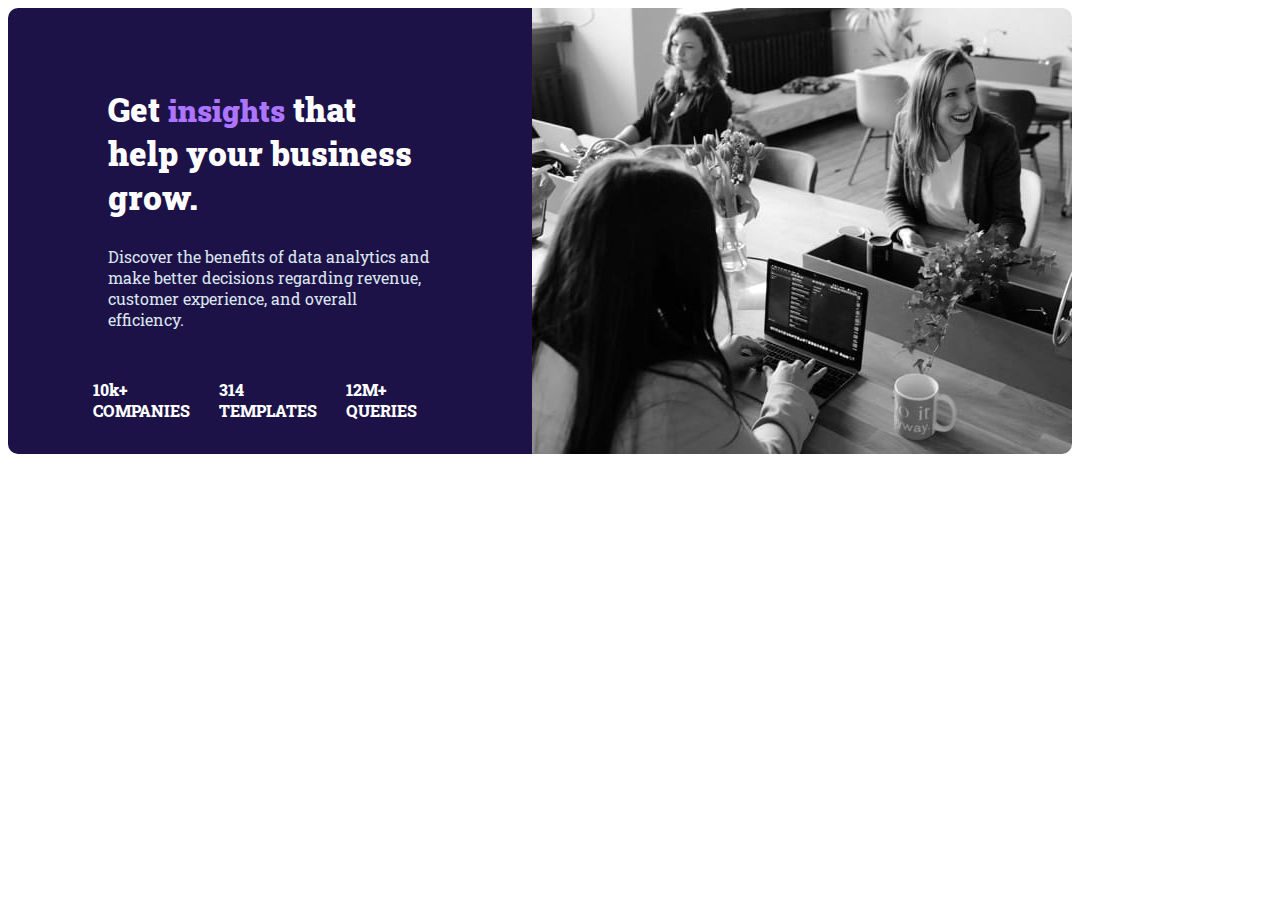
<file: index.html>
<html>
    <head>
        <title>
        </title>

        <link rel="stylesheet" href="./styles.css">

    </head>

    <body>

    
    <div class="whole">   
        <div class="ogcard">
            
            <div class="card">

                <h2>Get <span class="purple">insights</span> that help your business grow.</h2>

                <p id="para"> Discover the benefits of data analytics and make better decisions regarding revenue, customer 
                experience, and overall efficiency.</p>

            </div>
    
        
      
            <div class="stat">
                <h4 class="stat_a">10k+ <span>COMPANIES</span></h4>
                <h4 class="stat_a">314 <span>TEMPLATES</span></h4>    
                <h4 class="stat_a">12M+ <span>QUERIES</span></h4>  
            </div> 

        </div>


        <div>
            <img class="pic" src="./img/image-header-desktop.jpg">
        </div>
    </div>


    </body>
</html>
</file>
<file: styles.css>
@import url(https://fonts.googleapis.com/css2?family=Roboto+Slab:wght@300&display=swap);

.whole{
    display: flex;
    flex-direction: row;    
}

.ogcard{
    display: flex;
    flex-direction: column;
    background-color: #1D1247;
    border-top-left-radius:10px;
    border-bottom-left-radius:10px;
    padding-top: 40px;
    padding-left: 0px;
    padding-right: 100px;
    justify-content: space-evenly;
    font-family: Roboto Slab;
}

.card{
    padding-left: 100px;
}
.pic{
    border-top-right-radius:10px;
    border-bottom-right-radius:10px;
    margin-right: 200px;
}



.purple{
    color: #AC74FF;
    font-size: 30px;
}

h2{
    color: white;
    font-size: 33px;
    font-weight:1000;
}

h4{
    font-weight: 800;
    font-stretch: wider;
}



#para{
    font-size: 16px;
    
    color: #DAE5ED;

}

.stat{
    display:flex;
    flex-direction: row;
    justify-content: space-around;
    padding-left: 70px;
    padding-right: 0px;
    color:white;
    font-family: Roboto Slab;
   
}

.stat_a{
    display: flex;
    flex-direction: column;
    justify-content: space-around;
    

}
</file>
